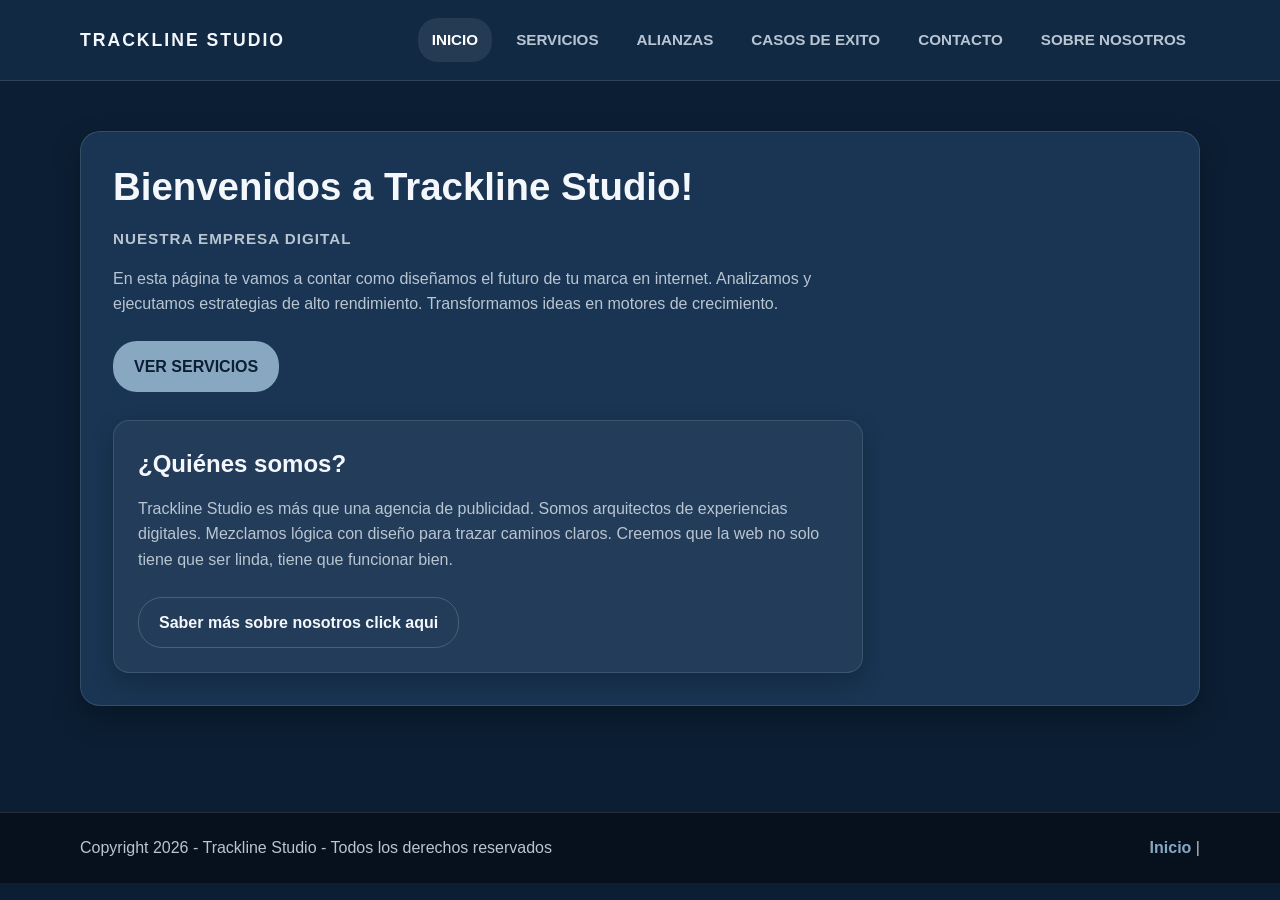
<file: index.html>
<!DOCTYPE html>
<html lang="es">
<head>
    <meta charset="UTF-8">
    <meta name="viewport" content="width=device-width, initial-scale=1.0">
    <title>PÁGINA PRINCIPAL - TRACKLINE STUDIO</title>
    <link rel="stylesheet" href="estilos/estilos.css">
</head>
<body class="home-page">
    <header class="site-header">
        <div class="site-header-inner">
            <a href="index.html" class="logo">TRACKLINE STUDIO</a>
            <nav class="site-nav" aria-label="Principal">
                <a href="index.html" class="active" aria-current="page">INICIO</a>
                <a href="servicios.html">SERVICIOS</a>
                <a href="alianzas.html">ALIANZAS</a>
                <a href="casos_de_exito.html">CASOS DE EXITO</a>
                <a href="contacto.html">CONTACTO</a>
                <a href="sobre_nosotros.html">SOBRE NOSOTROS</a>
            </nav>
        </div>
    </header>

    <main class="page-shell">
        <div class="container">
            <section class="page-hero hero-split">
                <div>
                    <h1>Bienvenidos a Trackline Studio!</h1>
                    <p class="section-tag">Nuestra empresa digital</p>
                    <p class="section-desc">
                        En esta página te vamos a contar como diseñamos el futuro de tu marca en internet.
                        Analizamos y ejecutamos estrategias de alto rendimiento. Transformamos ideas en motores de crecimiento.
                    </p>
                    <div class="hero-actions">
                        <a href="servicios.html" class="btn btn-primary">VER SERVICIOS</a>
                    </div>
                </div>
                <aside class="hero-note">
                    <h2>¿Quiénes somos?</h2>
                    <p>
                        Trackline Studio es más que una agencia de publicidad. Somos arquitectos de experiencias digitales.
                        Mezclamos lógica con diseño para trazar caminos claros.
                        Creemos que la web no solo tiene que ser linda, tiene que funcionar bien.
                    </p>
                    <div class="hero-actions">
                        <a href="sobre_nosotros.html" class="btn btn-secondary">Saber más sobre nosotros click aqui</a>
                    </div>
                </aside>
            </section>
        </div>
    </main>

    <footer class="site-footer">
        <div class="footer-inner">
            <p>Copyright 2026 - Trackline Studio - Todos los derechos reservados</p>
            <div class="footer-bottom">
                <a href="index.html">Inicio</a> |
            </div>
        </div>
    </footer>
</body>
</html>
</file>
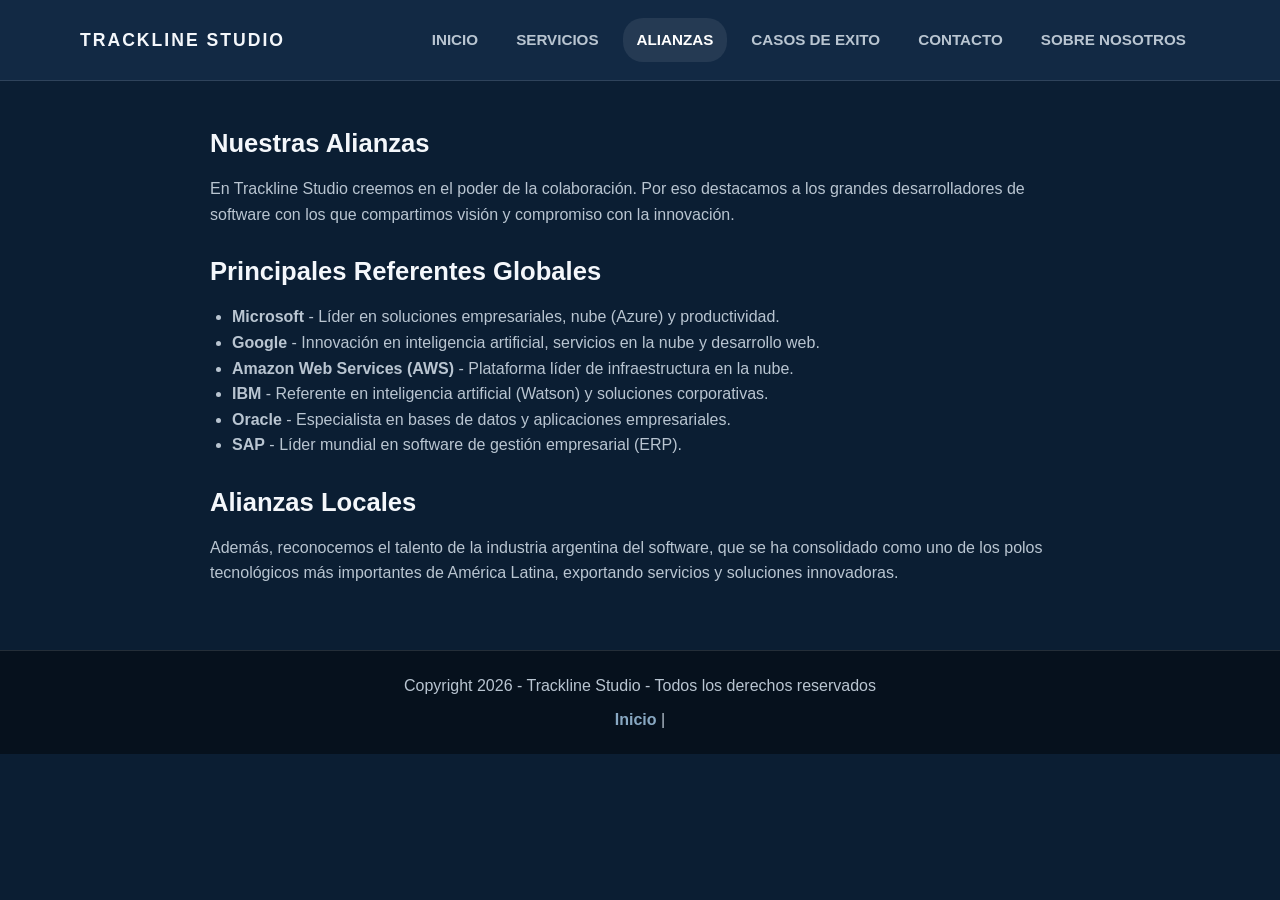
<file: alianzas.html>
<!DOCTYPE html>
<html lang="es">
<head>
    <meta charset="UTF-8">
    <meta name="viewport" content="width=device-width, initial-scale=1.0">
    <title>Alianzas</title>
    <link rel="stylesheet" href="estilos/estilos.css">
</head>
<body class="legacy-page">
    <header class="site-header">
        <div class="site-header-inner">
            <a href="index.html" class="logo">TRACKLINE STUDIO</a>
            <nav class="site-nav" aria-label="Principal">
                <a href="index.html">INICIO</a>
                <a href="servicios.html">SERVICIOS</a>
                <a href="alianzas.html" class="active" aria-current="page">ALIANZAS</a>
                <a href="casos_de_exito.html">CASOS DE EXITO</a>
                <a href="contacto.html">CONTACTO</a>
                <a href="sobre_nosotros.html">SOBRE NOSOTROS</a>
            </nav>
        </div>
    </header>
    <main>
        <h2>Nuestras Alianzas</h2>
        <p>
            En Trackline Studio creemos en el poder de la colaboración.
            Por eso destacamos a los grandes desarrolladores de software
            con los que compartimos visión y compromiso con la innovación.
        </p>

        <h2>Principales Referentes Globales</h2>
        <ul>
            <li><strong>Microsoft</strong> - Líder en soluciones empresariales, nube (Azure) y productividad.</li>
            <li><strong>Google</strong> - Innovación en inteligencia artificial, servicios en la nube y desarrollo web.</li>
            <li><strong>Amazon Web Services (AWS)</strong> - Plataforma líder de infraestructura en la nube.</li>
            <li><strong>IBM</strong> - Referente en inteligencia artificial (Watson) y soluciones corporativas.</li>
            <li><strong>Oracle</strong> - Especialista en bases de datos y aplicaciones empresariales.</li>
            <li><strong>SAP</strong> - Líder mundial en software de gestión empresarial (ERP).</li>
        </ul>

        <h2>Alianzas Locales</h2>
        <p>
            Además, reconocemos el talento de la industria argentina del software,
            que se ha consolidado como uno de los polos tecnológicos más importantes
            de América Latina, exportando servicios y soluciones innovadoras.
        </p>
    </main>
    <footer>
        <p>Copyright 2026 - Trackline Studio - Todos los derechos reservados</p>
        <div class="footer-bottom">
            <a href="index.html">Inicio</a> |
        </div>
    </footer>
</body>
</html>
</file>
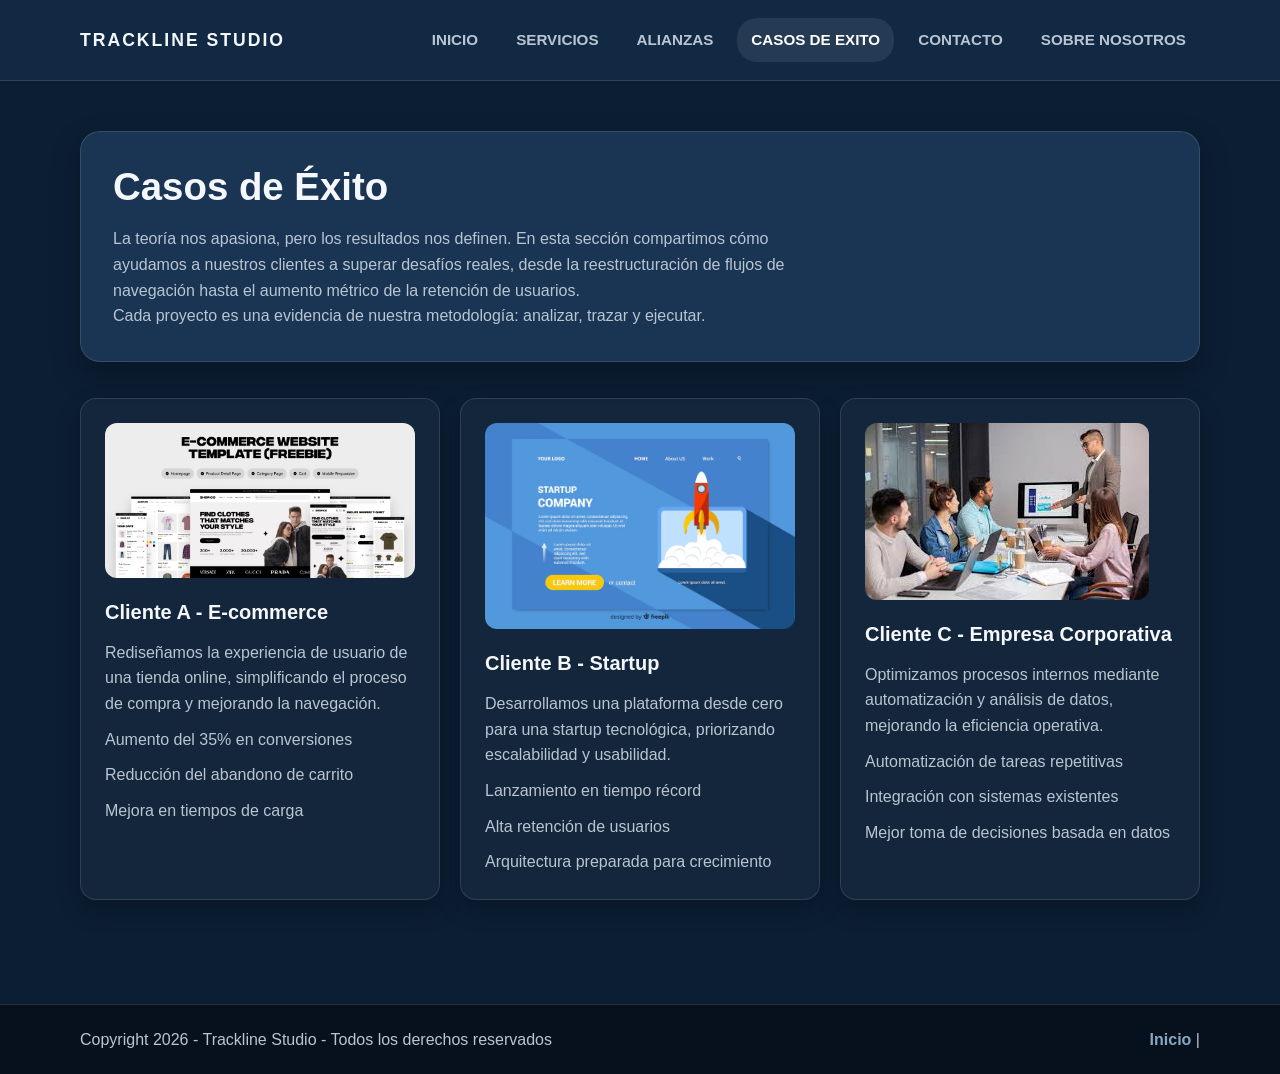
<file: casos_de_exito.html>
<!DOCTYPE html>
<html lang="en">
<head>
    <meta charset="UTF-8">
    <meta name="viewport" content="width=device-width, initial-scale=1.0">
    <link rel="stylesheet" href="estilos/estilos.css">
    <title>Casos de Éxito</title>
</head>
<body>
    <header class="site-header">
        <div class="site-header-inner">
            <a href="index.html" class="logo">TRACKLINE STUDIO</a>
            <nav class="site-nav" aria-label="Principal">
                <a href="index.html">INICIO</a>
                <a href="servicios.html">SERVICIOS</a>
                <a href="alianzas.html">ALIANZAS</a>
                <a href="casos_de_exito.html" class="active" aria-current="page">CASOS DE EXITO</a>
                <a href="contacto.html">CONTACTO</a>
                <a href="sobre_nosotros.html">SOBRE NOSOTROS</a>
            </nav>
        </div>
    </header>

    <main class="page-shell">
        <div class="container">
            <section class="page-hero">
                <div>
                    <h1>Casos de Éxito</h1>
                    <p>
                        La teoría nos apasiona, pero los resultados nos definen. En esta sección compartimos cómo ayudamos a nuestros clientes a superar desafíos reales, desde la reestructuración de flujos de navegación hasta el aumento métrico de la retención de usuarios.
                    </p>
                    <p>
                        Cada proyecto es una evidencia de nuestra metodología: analizar, trazar y ejecutar.
                    </p>
                </div>
            </section>

            <section class="section-block">
                <div class="case-grid">
                    <article class="case-card">
                        <div class="case-media">
                            <img src="img/caso1.jpg" alt="Caso E-commerce">
                        </div>
                        <h3>Cliente A - E-commerce</h3>
                        <p>
                            Rediseñamos la experiencia de usuario de una tienda online, simplificando el proceso de compra y mejorando la navegación.
                        </p>
                        <ul>
                            <li>Aumento del 35% en conversiones</li>
                            <li>Reducción del abandono de carrito</li>
                            <li>Mejora en tiempos de carga</li>
                        </ul>
                    </article>

                    <article class="case-card">
                        <div class="case-media">
                            <img src="img/caso2.jpg" alt="Caso Startup">
                        </div>
                        <h3>Cliente B - Startup</h3>
                        <p>
                            Desarrollamos una plataforma desde cero para una startup tecnológica, priorizando escalabilidad y usabilidad.
                        </p>
                        <ul>
                            <li>Lanzamiento en tiempo récord</li>
                            <li>Alta retención de usuarios</li>
                            <li>Arquitectura preparada para crecimiento</li>
                        </ul>
                    </article>

                    <article class="case-card">
                        <div class="case-media">
                            <img src="img/caso3.jpg" alt="Caso Empresa">
                        </div>
                        <h3>Cliente C - Empresa Corporativa</h3>
                        <p>
                            Optimizamos procesos internos mediante automatización y análisis de datos, mejorando la eficiencia operativa.
                        </p>
                        <ul>
                            <li>Automatización de tareas repetitivas</li>
                            <li>Integración con sistemas existentes</li>
                            <li>Mejor toma de decisiones basada en datos</li>
                        </ul>
                    </article>
                </div>
            </section>
        </div>
    </main>

    <footer class="site-footer">
        <div class="footer-inner">
            <p>Copyright 2026 - Trackline Studio - Todos los derechos reservados</p>
            <div class="footer-bottom">
                <a href="index.html">Inicio</a> |
            </div>
        </div>
    </footer>
</body>
</html>
</file>
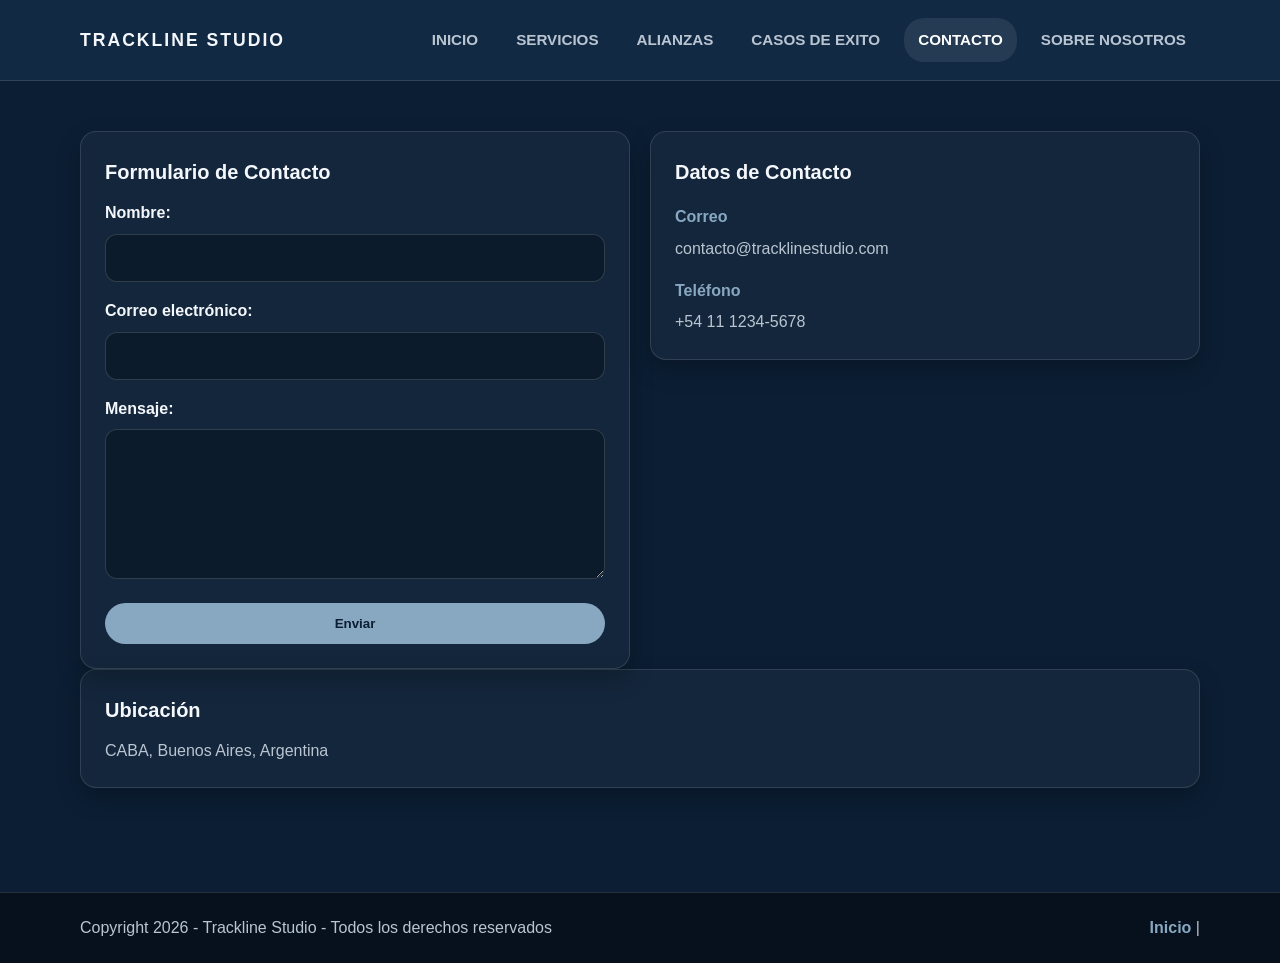
<file: contacto.html>
<!DOCTYPE html>
<html lang="en">
<head>
    <meta charset="UTF-8">
    <meta name="viewport" content="width=device-width, initial-scale=1.0">
    <link rel="stylesheet" href="estilos/estilos.css">
    <title>Document</title>
</head>
<body>
    <header class="site-header">
        <div class="site-header-inner">
            <a href="index.html" class="logo">TRACKLINE STUDIO</a>
            <nav class="site-nav" aria-label="Principal">
                <a href="index.html">INICIO</a>
                <a href="servicios.html">SERVICIOS</a>
                <a href="alianzas.html">ALIANZAS</a>
                <a href="casos_de_exito.html">CASOS DE EXITO</a>
                <a href="contacto.html" class="active" aria-current="page">CONTACTO</a>
                <a href="sobre_nosotros.html">SOBRE NOSOTROS</a>
            </nav>
        </div>
    </header>

    <main class="page-shell">
        <div class="container">
            <section class="contact-layout">
                <article class="contact-card">
                    <h2>Formulario de Contacto</h2>
                    <form action="#" method="post" class="contact-form">
                        <div>
                            <label for="nombre">Nombre:</label>
                            <input type="text" id="nombre" name="nombre" required>
                        </div>

                        <div>
                            <label for="email">Correo electrónico:</label>
                            <input type="email" id="email" name="email" required>
                        </div>

                        <div>
                            <label for="mensaje">Mensaje:</label>
                            <textarea id="mensaje" name="mensaje" rows="5" required></textarea>
                        </div>

                        <button type="submit" class="btn btn-primary">Enviar</button>
                    </form>
                </article>

                <aside class="contact-card">
                    <h2>Datos de Contacto</h2>
                    <dl class="contact-meta">
                        <dt>Correo</dt>
                        <dd>contacto@tracklinestudio.com</dd>

                        <dt>Teléfono</dt>
                        <dd>+54 11 1234-5678</dd>
                    </dl>
                </aside>
            </section>

            <section class="section-block">
                <article class="panel">
                    <h2>Ubicación</h2>
                    <p>CABA, Buenos Aires, Argentina</p>
                </article>
            </section>
        </div>
    </main>

    <footer class="site-footer">
        <div class="footer-inner">
            <p>Copyright 2026 - Trackline Studio - Todos los derechos reservados</p>
            <div class="footer-bottom">
                <a href="index.html">Inicio</a> |
            </div>
        </div>
    </footer>
</body>
</html>
</file>
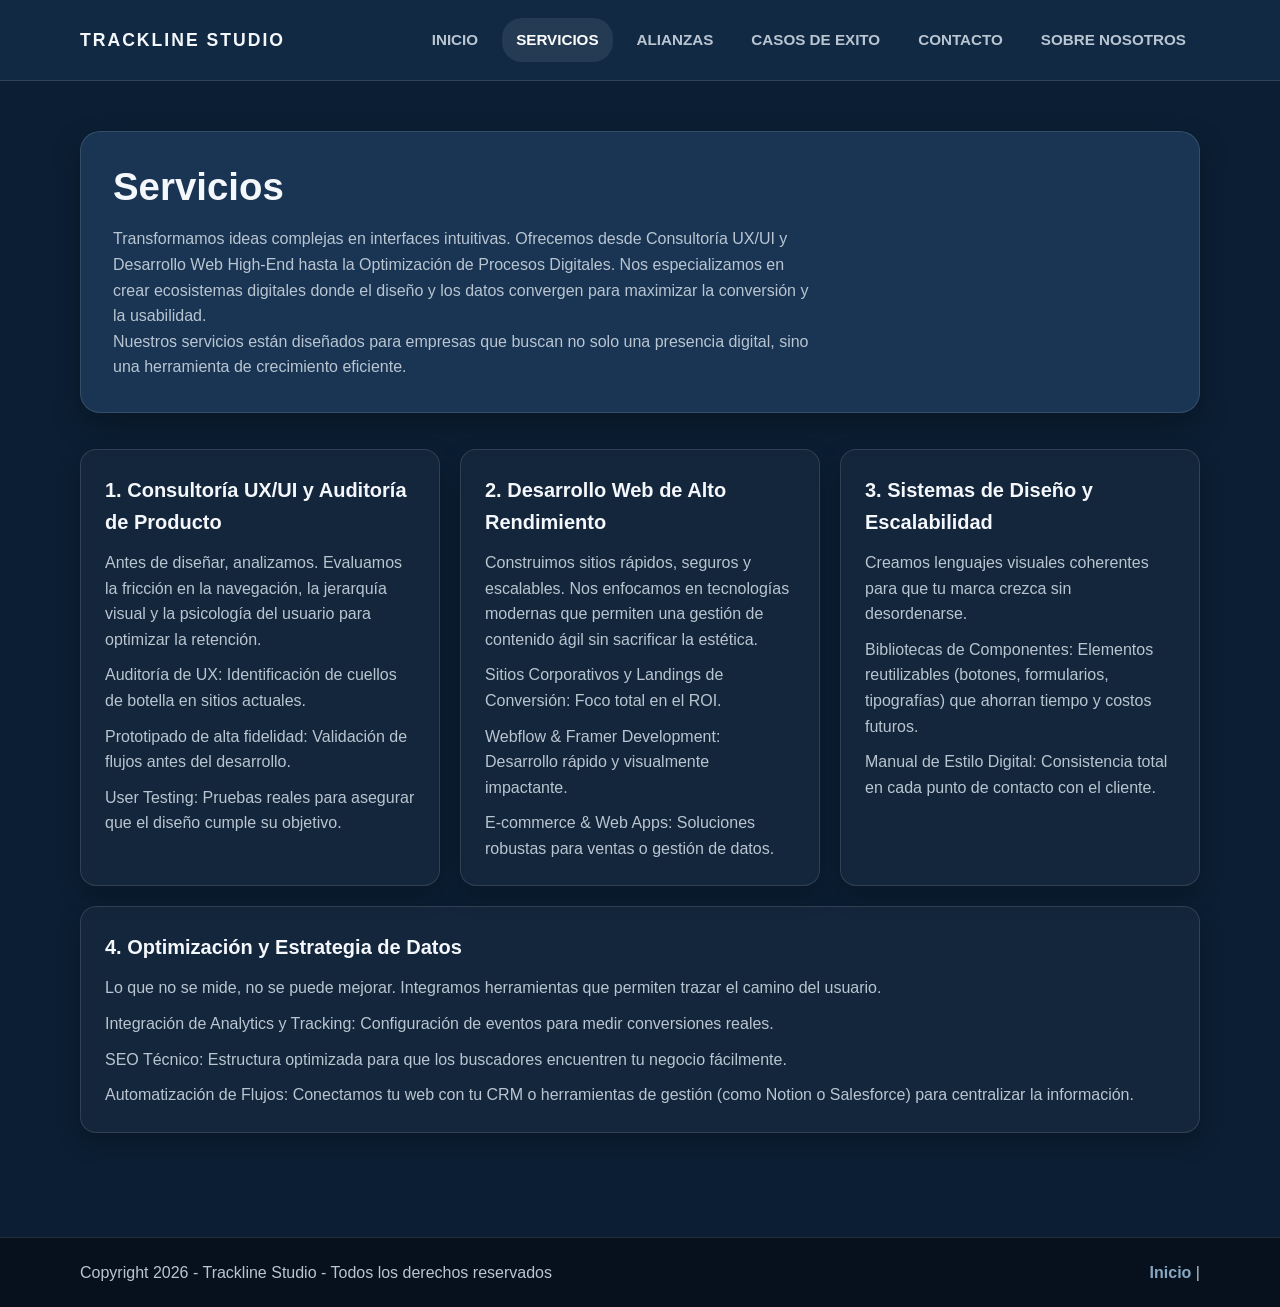
<file: servicios.html>
<!DOCTYPE html>
<html lang="en">
<head>
    <meta charset="UTF-8">
    <meta name="viewport" content="width=device-width, initial-scale=1.0">
    <title>Servicios</title>
    <link rel="stylesheet" href="estilos/estilos.css">
</head>
<body>
    <header class="site-header">
        <div class="site-header-inner">
            <a href="index.html" class="logo">TRACKLINE STUDIO</a>
            <nav class="site-nav" aria-label="Principal">
                <a href="index.html">INICIO</a>
                <a href="servicios.html" class="active" aria-current="page">SERVICIOS</a>
                <a href="alianzas.html">ALIANZAS</a>
                <a href="casos_de_exito.html">CASOS DE EXITO</a>
                <a href="contacto.html">CONTACTO</a>
                <a href="sobre_nosotros.html">SOBRE NOSOTROS</a>
            </nav>
        </div>
    </header>

    <main class="page-shell">
        <div class="container">
            <section class="page-hero">
                <div>
                    <h1>Servicios</h1>
                    <p>
                        Transformamos ideas complejas en interfaces intuitivas. Ofrecemos desde Consultoría UX/UI y Desarrollo Web High-End hasta la Optimización de Procesos Digitales. Nos especializamos en crear ecosistemas digitales donde el diseño y los datos convergen para maximizar la conversión y la usabilidad.
                    </p>
                    <p>
                        Nuestros servicios están diseñados para empresas que buscan no solo una presencia digital, sino una herramienta de crecimiento eficiente.
                    </p>
                </div>
            </section>

            <section class="section-block">
                <div class="service-grid">
                    <article class="service-card">
                        <h3>1. Consultoría UX/UI y Auditoría de Producto</h3>
                        <p>
                            Antes de diseñar, analizamos. Evaluamos la fricción en la navegación, la jerarquía visual y la psicología del usuario para optimizar la retención.
                        </p>
                        <ul>
                            <li>Auditoría de UX: Identificación de cuellos de botella en sitios actuales.</li>
                            <li>Prototipado de alta fidelidad: Validación de flujos antes del desarrollo.</li>
                            <li>User Testing: Pruebas reales para asegurar que el diseño cumple su objetivo.</li>
                        </ul>
                    </article>

                    <article class="service-card">
                        <h3>2. Desarrollo Web de Alto Rendimiento</h3>
                        <p>
                            Construimos sitios rápidos, seguros y escalables. Nos enfocamos en tecnologías modernas que permiten una gestión de contenido ágil sin sacrificar la estética.
                        </p>
                        <ul>
                            <li>Sitios Corporativos y Landings de Conversión: Foco total en el ROI.</li>
                            <li>Webflow &amp; Framer Development: Desarrollo rápido y visualmente impactante.</li>
                            <li>E-commerce &amp; Web Apps: Soluciones robustas para ventas o gestión de datos.</li>
                        </ul>
                    </article>

                    <article class="service-card">
                        <h3>3. Sistemas de Diseño y Escalabilidad</h3>
                        <p>
                            Creamos lenguajes visuales coherentes para que tu marca crezca sin desordenarse.
                        </p>
                        <ul>
                            <li>Bibliotecas de Componentes: Elementos reutilizables (botones, formularios, tipografías) que ahorran tiempo y costos futuros.</li>
                            <li>Manual de Estilo Digital: Consistencia total en cada punto de contacto con el cliente.</li>
                        </ul>
                    </article>

                    <article class="service-card">
                        <h3>4. Optimización y Estrategia de Datos</h3>
                        <p>
                            Lo que no se mide, no se puede mejorar. Integramos herramientas que permiten trazar el camino del usuario.
                        </p>
                        <ul>
                            <li>Integración de Analytics y Tracking: Configuración de eventos para medir conversiones reales.</li>
                            <li>SEO Técnico: Estructura optimizada para que los buscadores encuentren tu negocio fácilmente.</li>
                            <li>Automatización de Flujos: Conectamos tu web con tu CRM o herramientas de gestión (como Notion o Salesforce) para centralizar la información.</li>
                        </ul>
                    </article>
                </div>
            </section>
        </div>
    </main>

    <footer class="site-footer">
        <div class="footer-inner">
            <p>Copyright 2026 - Trackline Studio - Todos los derechos reservados</p>
            <div class="footer-bottom">
                <a href="index.html">Inicio</a> |
            </div>
        </div>
    </footer>
</body>
</html>
</file>
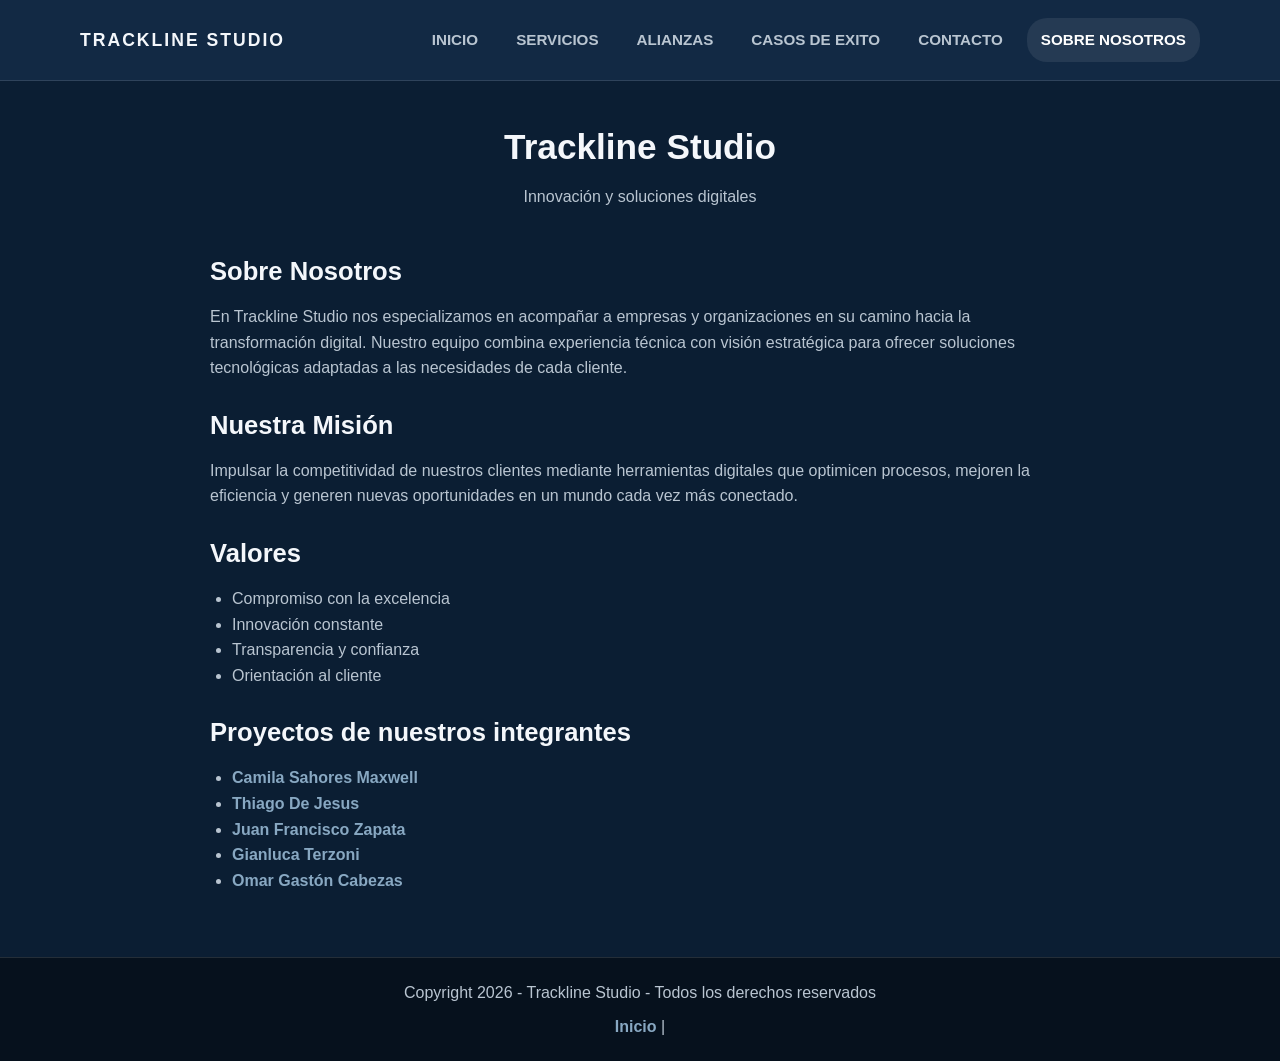
<file: sobre_nosotros.html>
<!DOCTYPE html>
<html lang="es">
<head>
    <meta charset="UTF-8">
    <meta name="viewport" content="width=device-width, initial-scale=1.0">
    <title>Sobre Nosotros - Trackline Studio</title>
    <link rel="stylesheet" href="estilos/estilos.css">
</head>
<body class="legacy-page">
    <header class="site-header">
        <div class="site-header-inner">
            <a href="index.html" class="logo">TRACKLINE STUDIO</a>
            <nav class="site-nav" aria-label="Principal">
                <a href="index.html">INICIO</a>
                <a href="servicios.html">SERVICIOS</a>
                <a href="alianzas.html">ALIANZAS</a>
                <a href="casos_de_exito.html">CASOS DE EXITO</a>
                <a href="contacto.html">CONTACTO</a>
                <a href="sobre_nosotros.html" class="active" aria-current="page">SOBRE NOSOTROS</a>
            </nav>
        </div>
    </header>

    <section class="legacy-intro">
        <h1>Trackline Studio</h1>
        <p>Innovación y soluciones digitales</p>
    </section>

    <main>
        <h2>Sobre Nosotros</h2>
        <p>
            En Trackline Studio nos especializamos en acompañar a empresas y organizaciones
            en su camino hacia la transformación digital. Nuestro equipo combina experiencia
            técnica con visión estratégica para ofrecer soluciones tecnológicas adaptadas
            a las necesidades de cada cliente.
        </p>

        <h2>Nuestra Misión</h2>
        <p>
            Impulsar la competitividad de nuestros clientes mediante herramientas digitales
            que optimicen procesos, mejoren la eficiencia y generen nuevas oportunidades
            en un mundo cada vez más conectado.
        </p>

        <h2>Valores</h2>
        <ul>
            <li>Compromiso con la excelencia</li>
            <li>Innovación constante</li>
            <li>Transparencia y confianza</li>
            <li>Orientación al cliente</li>
        </ul>

        <h2>Proyectos de nuestros integrantes</h2>
        <ul>
            <li><a href="https://camisahores.github.io/MisitiopersonalDisWebP1/" target="_blank" rel="noopener noreferrer">Camila Sahores Maxwell</a></li>
            <li><a href="https://tdejesus01.github.io/Proyecto1/" target="_blank" rel="noopener noreferrer">Thiago De Jesus</a></li>
            <li><a href="https://manila03.github.io/proyect1-ux-uy/" target="_blank" rel="noopener noreferrer">Juan Francisco Zapata</a></li>
            <li><a href="https://gianluca-uade.github.io/Proyecto1/" target="_blank" rel="noopener noreferrer">Gianluca Terzoni</a></li>
            <li><a href="https://omarcabezasuade.github.io/Proyecto1/" target="_blank" rel="noopener noreferrer">Omar Gastón Cabezas</a></li>
        </ul>
    </main>
    <footer>
        <p>Copyright 2026 - Trackline Studio - Todos los derechos reservados</p>
        <div class="footer-bottom">
            <a href="index.html">Inicio</a> |
        </div>
    </footer>
</body>
</html>
</file>
<file: estilos/estilos.css>
* {
  margin: 0;
  padding: 0;
  box-sizing: border-box;
}

body {
  font-family: Arial, Helvetica, sans-serif;
  font-size: 1em;
  line-height: 1.6;
  color: #f4f7fb;
  background-color: #0b1e33;
}

a {
  color: inherit;
}

img {
  display: block;
  max-width: 100%;
  height: auto;
  border-radius: 12px;
}

.site-header {
  background-color: #122944;
  border-bottom: 1px solid rgba(255, 255, 255, 0.12);
}

.site-header-inner,
.container,
.footer-inner {
  width: 90%;
  max-width: 1120px;
  margin: 0 auto;
}

.site-header-inner {
  display: flex;
  justify-content: space-between;
  align-items: center;
  flex-wrap: wrap;
  padding: 18px 0;
}

.logo {
  color: #f4f7fb;
  text-decoration: none;
  font-size: 1.1rem;
  font-weight: bold;
  letter-spacing: 2px;
}

.site-nav {
  display: flex;
  flex-wrap: wrap;
  gap: 10px;
}

.site-nav a {
  text-decoration: none;
  color: #b9c5d1;
  padding: 10px 14px;
  border-radius: 20px;
  font-size: 0.95rem;
  font-weight: bold;
}

.site-nav a:hover,
.site-nav a.active {
  background-color: rgba(255, 255, 255, 0.08);
  color: #ffffff;
}

.page-shell {
  padding: 50px 0 70px;
}

.home-page .page-shell {
  min-height: 70vh;
}

.page-hero {
  display: flex;
  flex-wrap: wrap;
  align-items: center;
  gap: 28px;
  padding: 32px;
  margin-bottom: 36px;
  background-color: #193553;
  border: 1px solid rgba(255, 255, 255, 0.12);
  border-radius: 20px;
  box-shadow: 0 12px 30px rgba(0, 0, 0, 0.25);
}

.hero-split > div {
  flex: 1 1 320px;
}

.eyebrow {
  display: inline-block;
  margin-bottom: 14px;
  color: #88a8c2;
  font-size: 0.85rem;
  font-weight: bold;
  text-transform: uppercase;
  letter-spacing: 2px;
}

.page-hero h1 {
  font-size: 2.4rem;
  line-height: 1.2;
  margin-bottom: 16px;
}

.page-hero p {
  color: #b9c5d1;
  max-width: 700px;
}

.hero-actions {
  display: flex;
  flex-wrap: wrap;
  gap: 14px;
  margin-top: 24px;
}

.btn {
  display: inline-block;
  padding: 12px 20px;
  min-width: 140px;
  text-align: center;
  text-decoration: none;
  font-weight: bold;
  border-radius: 24px;
  border: 1px solid transparent;
}

.btn-primary {
  background-color: #88a8c2;
  color: #0b1e33;
}

.btn-primary:hover {
  background-color: #a0b9cf;
}

.btn-secondary {
  background-color: transparent;
  color: #f4f7fb;
  border: 1px solid rgba(255, 255, 255, 0.18);
}

.btn-secondary:hover {
  background-color: rgba(255, 255, 255, 0.06);
}

.hero-note,
.highlight-box,
.stat-card,
.content-card,
.service-card,
.case-card,
.contact-card,
.panel {
  background-color: rgba(255, 255, 255, 0.04);
  border: 1px solid rgba(255, 255, 255, 0.12);
  border-radius: 16px;
  box-shadow: 0 10px 24px rgba(0, 0, 0, 0.22);
}

.hero-note {
  padding: 24px;
}

.hero-note h2,
.section-heading {
  font-size: 1.5rem;
  margin-bottom: 12px;
}

.section-tag {
  display: inline-block;
  margin-bottom: 14px;
  color: #88a8c2;
  font-size: 0.95rem;
  font-weight: bold;
  text-transform: uppercase;
  letter-spacing: 1px;
}

.section-desc,
.hero-note p,
.section-intro,
.content-card p,
.service-card p,
.case-card p,
.contact-card p,
.panel p {
  color: #b9c5d1;
}

.section-block {
  margin-bottom: 34px;
}

.page-content {
  display: flex;
  flex-direction: column;
  gap: 24px;
}

.section-header {
  margin-bottom: 22px;
}

.section-header h2 {
  font-size: 1.9rem;
  margin-bottom: 8px;
}

.section-header p {
  color: #b9c5d1;
  max-width: 800px;
}

.stats-grid,
.service-grid,
.content-grid,
.case-grid,
.contact-layout,
.two-column {
  display: flex;
  flex-wrap: wrap;
  gap: 20px;
}

.stats-grid {
  margin-bottom: 34px;
}

.stat-card {
  flex: 1 1 220px;
  padding: 22px;
}

.stat-card strong {
  display: block;
  margin-bottom: 6px;
  color: #88a8c2;
  font-size: 1.9rem;
}

.stat-card span {
  color: #b9c5d1;
  font-size: 0.96rem;
}

.content-card,
.service-card,
.case-card,
.contact-card,
.panel,
.highlight-box {
  flex: 1 1 320px;
  padding: 24px;
}

.content-card h3,
.service-card h3,
.case-card h3,
.contact-card h2,
.panel h2,
.panel h3 {
  margin-bottom: 12px;
  font-size: 1.25rem;
}

.service-card ul,
.case-card ul,
.list-clean,
.link-list {
  list-style: none;
  padding-left: 0;
}

.service-card li,
.case-card li,
.list-clean li,
.link-list li {
  margin-top: 10px;
  color: #b9c5d1;
}

.content-card a,
.panel a,
.footer-nav a,
.legacy-page main a,
.footer-bottom a {
  color: #88a8c2;
  text-decoration: none;
  font-weight: bold;
}

.content-card a:hover,
.panel a:hover,
.footer-nav a:hover,
.legacy-page main a:hover,
.footer-bottom a:hover {
  text-decoration: underline;
}

.case-card:hover {
  border-color: rgba(136, 168, 194, 0.4);
}

.case-media {
  margin-bottom: 18px;
}

.case-kpi {
  display: inline-block;
  margin-bottom: 14px;
  padding: 6px 12px;
  border-radius: 20px;
  background-color: rgba(136, 168, 194, 0.16);
  color: #88a8c2;
  font-size: 0.85rem;
  font-weight: bold;
}

.highlight-box p {
  margin-bottom: 14px;
}

.contact-layout {
  align-items: flex-start;
}

.contact-form {
  display: flex;
  flex-direction: column;
  gap: 16px;
}

.contact-form label {
  display: block;
  margin-bottom: 8px;
  color: #f4f7fb;
  font-weight: bold;
}

.contact-form input,
.contact-form textarea {
  width: 100%;
  padding: 14px 16px;
  font-family: Arial, Helvetica, sans-serif;
  font-size: 1rem;
  color: #f4f7fb;
  background-color: rgba(7, 19, 31, 0.55);
  border: 1px solid rgba(255, 255, 255, 0.15);
  border-radius: 12px;
}

.contact-form input:focus,
.contact-form textarea:focus {
  outline: none;
  border-color: #88a8c2;
}

.contact-form textarea {
  min-height: 150px;
}

.contact-meta dt {
  color: #88a8c2;
  font-weight: bold;
  margin-top: 16px;
}

.contact-meta dd {
  margin-top: 6px;
  color: #b9c5d1;
}

.site-footer {
  background-color: rgba(6, 16, 27, 0.9);
  border-top: 1px solid rgba(255, 255, 255, 0.12);
}

.footer-inner {
  display: flex;
  justify-content: space-between;
  align-items: center;
  flex-wrap: wrap;
  gap: 14px;
  padding: 22px 0;
}

.footer-inner p,
.footer-bottom {
  color: #b9c5d1;
}

.footer-nav {
  display: flex;
  flex-wrap: wrap;
  gap: 16px;
}

.legacy-page main {
  width: 90%;
  max-width: 860px;
  margin: 42px auto 64px;
}

.legacy-page main h2 {
  margin-top: 24px;
  margin-bottom: 12px;
  font-size: 1.6rem;
}

.legacy-page main p,
.legacy-page main li {
  color: #b9c5d1;
}

.legacy-page main p,
.legacy-page main ul {
  margin-bottom: 16px;
}

.legacy-page main ul {
  padding-left: 22px;
}

.legacy-intro {
  width: 90%;
  max-width: 860px;
  margin: 38px auto 0;
  text-align: center;
}

.legacy-intro h1 {
  font-size: 2.2rem;
  margin-bottom: 8px;
}

.legacy-intro p {
  color: #b9c5d1;
}

.legacy-page footer {
  padding: 22px 20px;
  text-align: center;
  border-top: 1px solid rgba(255, 255, 255, 0.12);
  background-color: rgba(6, 16, 27, 0.9);
}

.legacy-page footer p {
  color: #b9c5d1;
  margin-bottom: 8px;
}

/* Responsive */
@media (max-width: 900px) {
  .site-header-inner,
  .footer-inner {
    flex-direction: column;
    align-items: flex-start;
  }

  .site-nav {
    width: 100%;
    justify-content: flex-start;
  }

  .page-shell {
    padding: 36px 0 56px;
  }

  .page-hero {
    padding: 24px;
  }

  .page-hero h1 {
    font-size: 2rem;
  }
}

@media (max-width: 640px) {
  .site-header-inner,
  .container,
  .footer-inner,
  .legacy-page main,
  .legacy-intro {
    width: 92%;
  }

  .site-nav a {
    width: 100%;
    text-align: center;
  }

  .page-hero,
  .content-card,
  .service-card,
  .case-card,
  .contact-card,
  .panel,
  .highlight-box,
  .hero-note,
  .stat-card {
    padding: 20px;
  }

  .page-hero h1 {
    font-size: 1.7rem;
  }

  .section-header h2,
  .hero-note h2,
  .section-heading {
    font-size: 1.4rem;
  }
}
</file>
